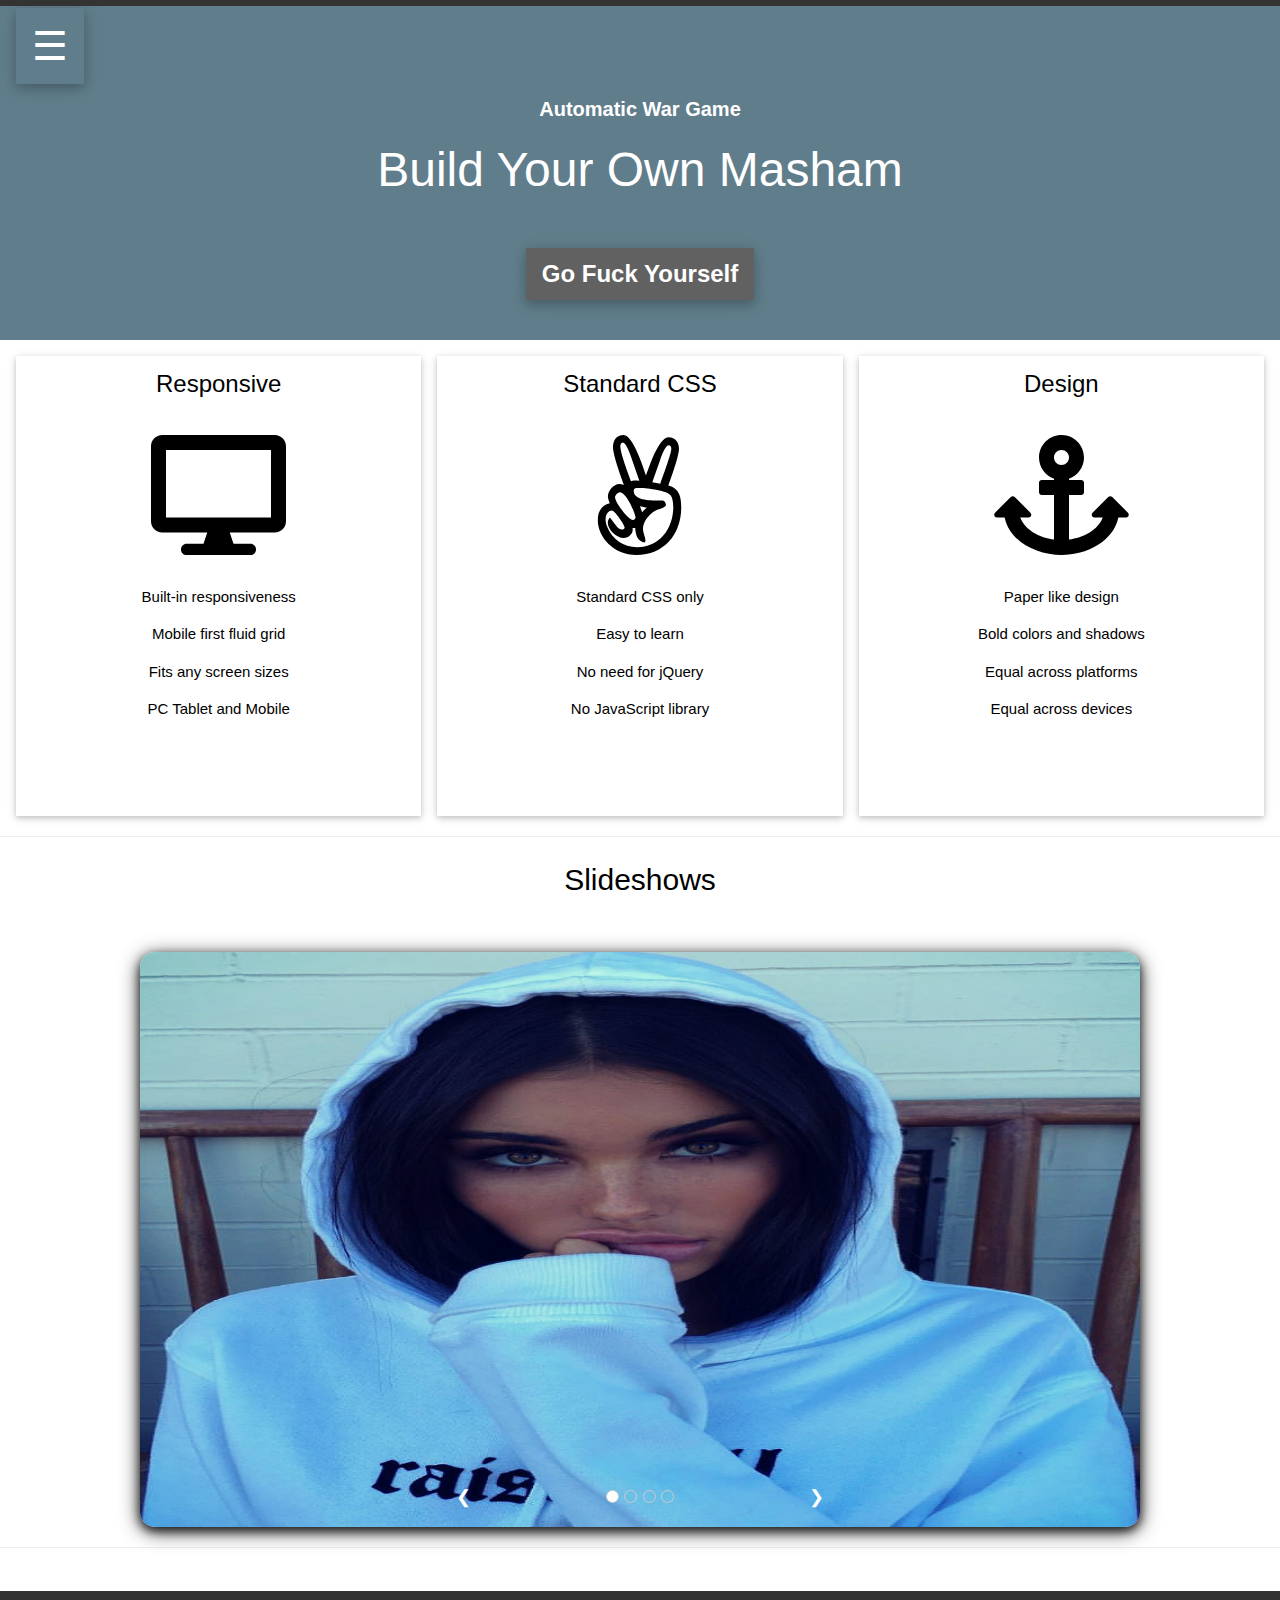
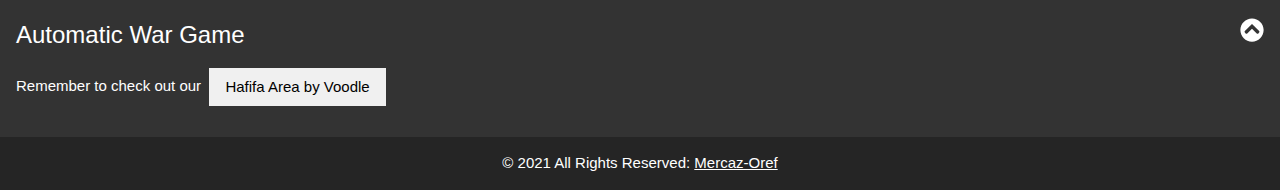
<file: html/index.html>
<!DOCTYPE html>
<html lang="en" style="scroll-behavior: smooth;">
<head>
  <title>AWG</title>
  <meta charset="UTF-8">
  <meta name="viewport" content="width=device-width, initial-scale=1">
  <link rel="stylesheet" href="css/w3.css">
  <link rel="stylesheet" href="css/w3-theme-blue-grey.css">
  <link rel="stylesheet" href="css/w3-theme-black.css">
  <link rel="stylesheet" href="css/w3-theme-teal.css">
  <link rel="stylesheet" href="css/navibars.css">
  <link rel="stylesheet" href="css/all.css">
  <link rel="stylesheet" href="css/smallStyles.css">
  <script defer src="js/all.js"></script>
  <!--<link rel="stylesheet" href="css/bootstrap.css">-->
  <!--<script src="js/bootstrap.js"></script>-->
</head>
<body onclick="w3_close()">

<!-- Side Navigation -->
<div class="sidenav" id="mySidebar" onclick="event.stopPropagation();">
  <div class="topsidenav" id="topSidebar">
    <a href="javascript:void(0)" class="closebtn" onclick="w3_close()">&times;</a>
      <div class="w3-center b">
        <h1 style="color:#eee; font-weight: bold;" class="w3-xxxlarge">Menu</h1>
      </div>
    <hr>
  </div>
  <br> 
  <br>
  <br>
  <br>
  <a href='javascript:onclick=w3_close();'>Home</a>
  <br>
  <a href="byom.html" >Build&nbsp;Your&nbsp;Own&nbsp;Masham</a>
  <br>
  <a href="#" >Masham&nbsp;List</a>
  <br>
  <a href="#" >History</a>
  <br>
  <a href="#" >About</a>
</div>

<!-- Top Navigation -->

<div class= topNavbar id="topNavbar">
  <a href="#myHeader">Home</a>
  <a href="byom.html">Build Your Own Masham</a>
  <a href="#Mashamlist">Masham List</a>
  <a href="#history">History</a>
  <a href="#about">About</a>
</div>


<!-- Header -->
<header class="w3-container w3-padding w3-theme-blue-grey" id="myHeader">
  <button class="w3-btn w3-hover-light-grey" style="font-size:40px;cursor:pointer;box-shadow:0 4px 10px 0 rgb(0 0 0 / 20%), 0 4px 20px 0 rgb(0 0 0 / 10%);transition:.3s;" onclick="w3_open()">&#9776;</button> 
  <div class="w3-center">
  <h4 class="w3-animate-top" style="font-weight: bold;">Automatic War Game</h4>
  <h1 class="w3-xxxlarge w3-animate-top">Build Your Own Masham</h1>
    <div class="w3-padding-32">
      <button class="w3-btn w3-xlarge w3-dark-grey w3-hover-light-grey w3-animate-opacity" onclick="document.getElementById('id01').style.display='block'" style="font-weight:900; box-shadow:0 4px 10px 0 rgb(0 0 0 / 20%), 0 4px 20px 0 rgb(0 0 0 / 10%);transition: .5s;">Go Fuck Yourself</button>
    </div>
  </div>
</header>

<!-- Modal -->
<div id="id01" class="w3-modal">
    <div class="w3-modal-content w3-card-4 w3-animate-top">
      <header class="w3-container w3-theme-l1"> 
        <span onclick="document.getElementById('id01').style.display='none'"
        class="w3-button w3-display-topright">×</span>
        <h4>You have just got FUCKED!</h4>
        <h5>Awesome!!!!! <i class="fa fa-smile-o"></i></h5>
      </header>
      <div class="w3-padding">
        <p>To clear your anus please wait 5 minutes before trying to get fucked again..</p>
        <p>Your welcome :)</p>
      </div>
      <footer class="w3-container w3-theme-l1">
        <p>Modal footer</p>
      </footer>
    </div>
</div>

<div class="w3-row-padding w3-center w3-margin-top">
<div class="w3-third">
  <div class="w3-card w3-container" style="min-height:460px">
  <h3>Responsive</h3><br>
  <i class="fa fa-desktop w3-margin-bottom w3-text-theme" style="font-size:120px"></i>
  <p>Built-in responsiveness</p>
  <p>Mobile first fluid grid</p>
  <p>Fits any screen sizes</p>
  <p>PC Tablet and Mobile</p>
  </div>
</div>

<div class="w3-third">
  <div class="w3-card w3-container" style="min-height:460px">
  <h3>Standard CSS</h3><br>
  <i class="fab fa-angellist w3-margin-bottom w3-text-theme" style="font-size:120px"></i>
  <p>Standard CSS only</p>
  <p>Easy to learn</p>
  <p>No need for jQuery</p>
  <p>No JavaScript library</p>
  </div>
</div>

<div class="w3-third">
  <div class="w3-card w3-container" style="min-height:460px">
  <h3>Design</h3><br>
  <i class="fas fa-anchor w3-margin-bottom w3-text-theme" style="font-size:120px"></i>
  <p>Paper like design</p>
  <p>Bold colors and shadows</p>
  <p>Equal across platforms</p>
  <p>Equal across devices</p>
  </div>
</div>
</div>

<hr>


  <h2 class="w3-center">Slideshows</h2>
  <div class="w3-content w3-display-container" style="max-width:400px">
    <img class="mySlides w3-animate-opacity" src="images/Bae.jpg">
    <img class="mySlides w3-animate-opacity" src="images/pug.jpg">
    <img class="mySlides w3-animate-opacity" src="images/berko1.jpg">
    <img class="mySlides w3-animate-opacity" src="images/berko2.jpg">
    <div class="w3-center w3-container w3-section w3-large w3-text-white w3-display-bottommiddle" style="width:100%">
      <div class="w3-left w3-hover-text-khaki" onclick="plusDivs(-1)">&#10094;</div>
        <div class="w3-right w3-hover-text-khaki" onclick="plusDivs(1)">&#10095;</div>
          <span class="w3-badge demo w3-border w3-transparent w3-hover-white" onclick="currentDiv(1)"></span>
          <span class="w3-badge demo w3-border w3-transparent w3-hover-white" onclick="currentDiv(2)"></span>
          <span class="w3-badge demo w3-border w3-transparent w3-hover-white" onclick="currentDiv(3)"></span>
          <span class="w3-badge demo w3-border w3-transparent w3-hover-white" onclick="currentDiv(4)"></span>
      </div>
  </div>
<hr>
<br>

<!-- Footer -->

<footer class="w3-container w3-theme-dark w3-padding-16" style="background-color: #333!important;">
  <h3>Automatic War Game</h3>
  <div style="position:relative;bottom:50px;" class="w3-tooltip w3-right">
    <span class="w3-text w3-theme-light w3-padding">Go To Top</span>    
    <a class="w3-text-white" href="#myHeader"><span class="w3-xlarge">
    <i class="fa fa-chevron-circle-up"></i></span></a>
  </div>
  <p>Remember to check out our  <a href="#" class="w3-btn w3-theme-light">Hafifa Area by Voodle</a></p>
  </footer>
  <footer class= "w3-container w3-padding-10" style="background-color: rgb(37, 37, 37);color: white;">
  <p style="text-align: center;">&copy; 2021 All Rights Reserved: <a href="#">Mercaz-Oref</a></p>
  </footer>

<!-- Script for Sidebar, Tabs, Accordions, Progress bars and slideshows -->
<script>
// Side navigation
function w3_open() {
  event.stopPropagation();
  document.getElementById("mySidebar").style.width = "25%";
  //x.style.width = "35%";
  //x.style.fontSize = "40px";
  //x.style.paddingTop = "10%";
  //x.style.display = "block";
}
function w3_close() {
  document.getElementById("mySidebar").style.width = "0";
}

//close nav on any click
//$(document).on('click', function(event) {
//    if (!$(event.target).closest('#theMenu').length) {
//      $('#theMenu').removeClass('menu-open');
//    }
//});

//Top Navigation Bar

// When the user scrolls down 20px from the top of the document, slide down the navbar
window.onscroll = function() {scrollFunction()};

function scrollFunction() {
  if (document.body.scrollTop > 20 || document.documentElement.scrollTop > 20) {
    document.getElementById("topNavbar").style.top = "0";
  } else {
    document.getElementById("topNavbar").style.top = "-60px";
  }
}


// Slideshows
var slideIndex = 1;
showDivs(slideIndex);

function plusDivs(n) {
  showDivs(slideIndex += n);
}

function currentDiv(n) {
  showDivs(slideIndex = n);
}

function showDivs(n) {
  var i;
  var x = document.getElementsByClassName("mySlides");
  var dots = document.getElementsByClassName("demo");
  if (n > x.length) {slideIndex = 1}
  if (n < 1) {slideIndex = x.length}
  for (i = 0; i < x.length; i++) {
    x[i].style.display = "none";  
  }
  for (i = 0; i < dots.length; i++) {
    dots[i].className = dots[i].className.replace(" w3-white", "");
  }
  x[slideIndex-1].style.display = "block";  
  dots[slideIndex-1].className += " w3-white";
}

//Automatic Slides
var slideIndex = 0;
carousel();

function carousel() {
  var i;
  var x = document.getElementsByClassName("mySlides");
  for (i = 0; i < x.length; i++) {
    x[i].style.display = "none";
  }
  slideIndex++;
  if (slideIndex > x.length) {slideIndex = 1}
  x[slideIndex-1].style.display = "block";
  setTimeout(carousel, 10000); // Change image every 10 seconds
}

</script>

</body>
</html>
</file>
<file: html/css/w3-theme-blue-grey.css>
.w3-theme-blue-grey-l5 {color:#000 !important; background-color:#f5f7f8 !important}
.w3-theme-blue-grey-l4 {color:#000 !important; background-color:#dfe5e8 !important}
.w3-theme-blue-grey-l3 {color:#000 !important; background-color:#becbd2 !important}
.w3-theme-blue-grey-l2 {color:#000 !important; background-color:#9eb1bb !important}
.w3-theme-blue-grey-l1 {color:#fff !important; background-color:#7d97a5 !important}
.w3-theme-blue-grey-d1 {color:#fff !important; background-color:#57707d !important}
.w3-theme-blue-grey-d2 {color:#fff !important; background-color:#4d636f !important}
.w3-theme-blue-grey-d3 {color:#fff !important; background-color:#435761 !important}
.w3-theme-blue-grey-d4 {color:#fff !important; background-color:#3a4b53 !important}
.w3-theme-blue-grey-d5 {color:#fff !important; background-color:#303e45 !important}

.w3-theme-blue-grey-light {color:#000 !important; background-color:#f5f7f8 !important}
.w3-theme-blue-grey-dark {color:#fff !important; background-color:#303e45 !important}
.w3-theme-blue-grey-action {color:#fff !important; background-color:#303e45 !important}

.w3-theme-blue-grey {color:#fff !important; background-color:#607d8b !important}
.w3-text-theme-blue-grey {color:#607d8b !important}
.w3-border-theme-blue-grey {border-color:#607d8b !important}

.w3-hover-theme-blue-grey:hover {color:#fff !important; background-color:#607d8b !important}
.w3-hover-text-theme-blue-grey:hover {color:#607d8b !important}
.w3-hover-border-theme-blue-grey:hover {border-color:#607d8b !important}
</file>
<file: html/css/w3-theme-black.css>
.w3-theme-l5 {color:#000 !important; background-color:#f0f0f0 !important}
.w3-theme-l4 {color:#000 !important; background-color:#cccccc !important}
.w3-theme-l3 {color:#fff !important; background-color:#999999 !important}
.w3-theme-l2 {color:#fff !important; background-color:#666666 !important}
.w3-theme-l1 {color:#fff !important; background-color:#333333 !important}
.w3-theme-d1 {color:#fff !important; background-color:#000000 !important}
.w3-theme-d2 {color:#fff !important; background-color:#000000 !important}
.w3-theme-d3 {color:#fff !important; background-color:#000000 !important}
.w3-theme-d4 {color:#fff !important; background-color:#000000 !important}
.w3-theme-d5 {color:#fff !important; background-color:#000000 !important}

.w3-theme-light {color:#000 !important; background-color:#f0f0f0 !important}
.w3-theme-dark {color:#fff !important; background-color:#000000 !important}
.w3-theme-action {color:#fff !important; background-color:#000000 !important}

.w3-theme {color:#fff !important; background-color:#000000 !important}
.w3-text-theme {color:#000000 !important}
.w3-border-theme {border-color:#000000 !important}

.w3-hover-theme:hover {color:#fff !important; background-color:#000000 !important}
.w3-hover-text-theme:hover {color:#000000 !important}
.w3-hover-border-theme:hover {border-color:#000000 !important}
</file>
<file: html/css/w3-theme-teal.css>
.w3-theme-teal-l5 {color:#000 !important; background-color:#e9fffd !important}
.w3-theme-teal-l4 {color:#000 !important; background-color:#b7fff8 !important}
.w3-theme-teal-l3 {color:#000 !important; background-color:#6efff1 !important}
.w3-theme-teal-l2 {color:#000 !important; background-color:#26ffe9 !important}
.w3-theme-teal-l1 {color:#fff !important; background-color:#00dcc6 !important}
.w3-theme-teal-d1 {color:#fff !important; background-color:#008578 !important}
.w3-theme-teal-d2 {color:#fff !important; background-color:#00766a !important}
.w3-theme-teal-d3 {color:#fff !important; background-color:#00685d !important}
.w3-theme-teal-d4 {color:#fff !important; background-color:#005950 !important}
.w3-theme-teal-d5 {color:#fff !important; background-color:#004a43 !important}

.w3-theme-teal-light {color:#000 !important; background-color:#e9fffd !important}
.w3-theme-teal-dark {color:#fff !important; background-color:#004a43 !important}
.w3-theme-teal-action {color:#fff !important; background-color:#004a43 !important}

.w3-theme-teal {color:#fff !important; background-color:#009688 !important}
.w3-text-theme-teal {color:#009688 !important}
.w3-border-theme-teal {border-color:#009688 !important}

.w3-hover-theme-teal:hover {color:#fff !important; background-color:#009688 !important}
.w3-hover-text-theme-teal:hover {color:#009688 !important}
.w3-hover-border-theme-teal:hover {border-color:#009688 !important}
</file>
<file: html/css/navibars.css>
body {
  font-family: "Lato", sans-serif;
}

.sidenav {
  height: 100%;
  width: 0;
  position: fixed;
  z-index: 2;
  top: 0;
  left: 0;
  background-color: #111;
  overflow-x: hidden;
  transition: 0.5s;
  padding-top: 60px;
  box-shadow: 0 4px 10px 0 rgb(0 0 0 / 20%), 0 4px 20px 0 rgb(0 0 0 / 10%);
}

.sidenav .topsidenav {
  background-color: #607d8b;
  width: 100%;
  left: 0%;
  top: 0%;
  bottom: 88%;
  position: absolute;
}

.sidenav a {
  padding: 35px 10px 35px 15px;
  text-decoration: none;
  font-size: 25px;
  font-weight: bold;
  color: #818181;
  display: block;
  transition: 0.3s;
}

.sidenav a:hover {
  color: #f1f1f1;
}

.sidenav .closebtn {
  position: absolute;
  top: 0%;
  right: 0%;
  font-size: 36px;
  text-decoration: none!important;
} 

.sidenav hr {
  width: 100%;
  position: absolute;
  left: 0%;
  top: 81%;
}

.topNavbar {
  background-color: #333;
  position: fixed;
  top: -50px;
  width: 100%;
  display: block;
  transition: top 0.3s;
  z-index: 1;
}

.topNavbar a {
  float: left;
  display: block;
  color: #818181;
  text-align: center;
  padding: 15px;
  text-decoration: none;
  font-size: 17px;
  transition: 0.3s;
  font-weight: bold;
}

.topNavbar a:hover {
  color: white;
}

.rightsidenav {
  height: 100%;
  width: 15%;
  right: 0%;
  position: fixed;
  z-index: 1;
  top: 0;
  right: 0;
  background-color: #111;
  overflow-x: hidden;
  padding-top: 6%;
  transition: 0.5s;
  box-shadow: 0 4px 10px 0 rgb(0 0 0 / 20%), 0 4px 20px 0 rgb(0 0 0 / 10%);
}

.rightsidenav a button{
  /*padding: 10px 10px 10px 10px!important;
  text-decoration: none;
  font-size: 25px!important;
  color: #818181!important;
  display: inline-block;
  border: none;
  background: none;
  width:82%;
  text-align: center!important;
  cursor: pointer;
  outline: none;
  overflow: hidden;
  -webkit-transition: all .5s ease-in-out;
  -moz-transition: all .5s  ease-in-out;
  -o-transition: all .5s  ease-in-out;
  transition: all .5s  ease-in-out;*/
  color: #818181!important;
  -webkit-transition: all .5s ease-in-out;
  -moz-transition: all .5s  ease-in-out;
  -o-transition: all .5s  ease-in-out;
  transition: all .5s  ease-in-out;
}

.dropdown-btn {
  padding: 10px 10px 10px 10px!important;
  text-decoration: none;
  font-size: 25px!important;
  color: #818181!important;
  display: inline-block;
  border: none;
  background: none;
  width:100%;
  text-align: center!important;
  cursor: pointer;
  outline: none;
  overflow: hidden;
  -webkit-transition: all .5s ease-in-out;
  -moz-transition: all .5s  ease-in-out;
  -o-transition: all .5s  ease-in-out;
  transition: all .5s  ease-in-out;
}

.rightsidenav a:hover button:hover, .dropdown-btn:hover {
  color: #f1f1f1!important;
}

.rightsidenav .righttopsidenav {
  background-color: #607d8b;
  width: 100%;
  right: 0%;
  top: 0%;
  bottom: 88%;
  position: absolute;
}

/* Main content */
.main {
  margin-left: 250px; /* Same as the width of the sidenav */
  font-size: 20px; /* Increased text to enable scrolling */
  padding: 0px 10px;
}

/* Add an active class to the active dropdown button */
.dropdown-btn.active {
  background-color:gray!important;
  color: white!important;
}

/* Dropdown container (hidden by default). Optional: add a lighter background color and some left padding to change the design of the dropdown content */
.dropdown-container {
  display: none;
  background-color: #262626;
  padding: 8px 8px 8px 16px!important;
}

/* Optional: Style the caret down icon */
.fa-caret-up {
  /*float: right;*/
  /*top: 13.5%;*/
  position: relative;
  display: inline-block;
  right: -13%;
  transition: all 0.5s ease!important;
}
.fa-caret-down {
  /*float: right;*/
  /*top: 13.5%;*/
  position: relative;
  display: inline-block;
  right: -13%;
  transition: all 0.5s ease!important;
}

.rtoate180 {
 /* -moz-transform: rotate(180deg);
  -ms-transform: rotate(180deg);
  -o-transform: rotate(180deg);
  -webkit-transform: rotate(180deg);*/
  transition: all .4s ease;
  transform: rotate(179deg)!important;
}

.rtoate-180 {
  transform: rotate(-179deg)!important;
}

#main {
  transition: margin-right .5s;
  padding: 1%;
}

#arrow { 
  font-size:40px;
  cursor:pointer;
  border: none;
  padding: 8px 16px;
  background-color: #607d8b;
  z-index: 0;
  left: 95%;
  margin-top: 0.05%;
  -webkit-transition: all .7s ease-in-out;
  -moz-transition: all .7s  ease-in-out;
  -o-transition: all .7s  ease-in-out;
  transition: all .7s  ease-in-out;
}

#arrow .fa-angle-double-right{
  transition: all 0.5s ease;  
}


@media screen and (max-height: 450px) {
  .sidenav {padding-top: 15px;}
  .sidenav a {font-size: 18px;}
}

@media screen and (max-height: 450px) {
  .rightsidenav {padding-top: 15px;}
  .rightsidenav a {font-size: 18px;}
}
</file>
<file: html/css/smallStyles.css>
.mySlides {
    display:none;
    width:  250%;
    position: relative;
    right: 75%;
    height: 575px;
    box-shadow: 0 4px 10px 0 rgb(0 0 0 / 70%), 0 4px 20px 0 rgb(0 0 0 / 80%);
    border-radius: 15px;
}
.mySlides .w3-display-container {
    width: 80%;
    height: 50px;
    background-color: black;
    display: block;
    margin-left: auto;
    margin-right: auto;
    margin-top: 5%
}

.w3-left, .w3-right, .w3-badge {
    cursor:pointer
}
.w3-badge {
    height:13px;
    width:13px;
    padding:0
}

.right_a  {
  padding: 5% 0% 5% 0%;
  width: 100%;
  text-align: center;
}

.btn-circle {
    /*width: 30px!important;
    height: 30px!important;*/
    text-align: center!important;
    padding: 6px 0!important;
    font-size: 12px!important;
    line-height: 1.428571429!important;
    border-radius: 15px!important;
  }
  .btn-circle.btn-lg {
    /*width: 45px!important;
    height: 45px!important;*/
    /*padding: 10px 10px!important;*/
    font-size: 18px;
    line-height: 0.9!important;
    border-radius: 25px!important;
  }
  .btn-circle.btn-xl {
    width: 70px;
    height: 70px;
    padding: 10px 16px;
    font-size: 24px;
    line-height: 1.33;
    border-radius: 35px;
  }

  .plusim {
    position: relative!important;
    color: #818181!important;
    font-size: 145%!important;
    display: inline-block!important;
    padding: 10px 13px!important;
    transform: none;
    float: left;
    
  }
  .plusim:hover {
    color: #15a1ff!important;
    transition: all .2s ease-in-out;
  }

  .infos  {
    position: relative!important;
    color: #818181!important;
    font-size: 145%!important;
    display: inline-block!important;
    font-weight: bolder!important;
    padding: 10px 10px!important;
    float: right;
  }
  .infos:hover  {
    position: relative!important;
    color: #15a1ff!important;
    font-size: 145%!important;
    transition: all .2s ease-in-out;
  }

  .ixim {
    margin-top: 5%;
    position: absolute!important;
    color: black!important;
    background-color: #607d8b!important;
    left: 87%;
    /*top: 10%;*/
    width: 7.5%;
    height: 5.5%;
    font-size: 130%!important;
    box-shadow:0 4px 10px 0 rgb(0 0 0 / 80%), 0 4px 20px 0 rgb(0 0 0 / 80%)!important;
    transition: .4s;
  }

  .ixim:hover  {
    color: #15a1ff!important;
    /*font-size: 145%!important;*/
    transition: all .2s ease-in-out;
  }

  .script_title {
    font-size: 140%;
    display: inline-block;
    position: relative;
    color: #818181;
    font-weight: bolder;

  }
  .script_title:hover {
    color: #818181;

  }

  .copyrights {
    color:white;
    display: inline-block;
    position: relative;
    left: 35.5%;
    transition: .48s;
  }

  
/* Form Styles! */

  * { box-sizing:border-box; }

/* basic stylings ------------------------------------------ */
/*body 				 { background:url(https://scotch.io/wp-content/uploads/2014/07/61.jpg); }*/
.ccontainer 		{ 
  font-family:'Roboto';
  /*width:600px;*/
  /*margin:30px auto 0; */
  display:block; 
  background:#FFF;
  padding:10px 50px 50px;
}
h2 		 { 
  text-align:center; 
  margin-bottom:50px; 
}
h2 small { 
  font-weight:normal; 
  color:#888; 
  display:block; 
}
.footer 	{ text-align:center; }
.footer a  { color:#53B2C8; }

/* form starting stylings ------------------------------- */
.group 			  { 
  position:relative;
  left: 34%;
  transition: .48s;
  display: inline-block;
}
input 				{
  font-size:18px;
  padding:18px 10px 10px 5px;
  width:300px!important;
  border:none;
  border-bottom:1px solid #757575;
  background: none;
}
input:focus 		{ outline:none; }

/* LABEL ======================================= */
label 				 {
  color:#999; 
  font-size:18px;
  font-weight:normal;
  position:absolute;
  pointer-events:none;
  left:4px;
  top:10px;
  background: none!important;
  transition:0.2s ease all; 
  -moz-transition:0.2s ease all; 
  -webkit-transition:0.2s ease all;
}

/* active state */
input:focus ~ label, input:valid ~ label 		{
  top:-3px;
  font-size:14px;
  color:#5264AE;
}

/* BOTTOM BARS ================================= */
.bar 	{ position:relative; display:block; width:300px; }
.bar:before, .bar:after 	{
  content:'';
  height:2px; 
  width:0;
  bottom:1px; 
  position:absolute;
  background:#5264AE; 
  transition:0.2s ease all; 
  -moz-transition:0.2s ease all; 
  -webkit-transition:0.2s ease all;
}
.bar:before {
  left:50%;
}
.bar:after {
  right:50%; 
}

/* active state */
input:focus ~ .bar:before, input:focus ~ .bar:after {
  width:50%;
}

/* HIGHLIGHTER ================================== */
.highlight {
  position:absolute;
  height:60%; 
  width:100px; 
  top:25%; 
  left:0;
  pointer-events:none;
  opacity:0.5;
}

/* active state */
input:focus ~ .highlight {
  -webkit-animation:inputHighlighter 0.3s ease;
  -moz-animation:inputHighlighter 0.3s ease;
  animation:inputHighlighter 0.3s ease;
}

/* ANIMATIONS ================ */
@-webkit-keyframes inputHighlighter {
	from { background:#5264AE; }
  to 	{ width:0; background:transparent; }
}
@-moz-keyframes inputHighlighter {
	from { background:#5264AE; }
  to 	{ width:0; background:transparent; }
}
@keyframes inputHighlighter {
	from { background:#5264AE; }
  to 	{ width:0; background:transparent; }
}
</file>
